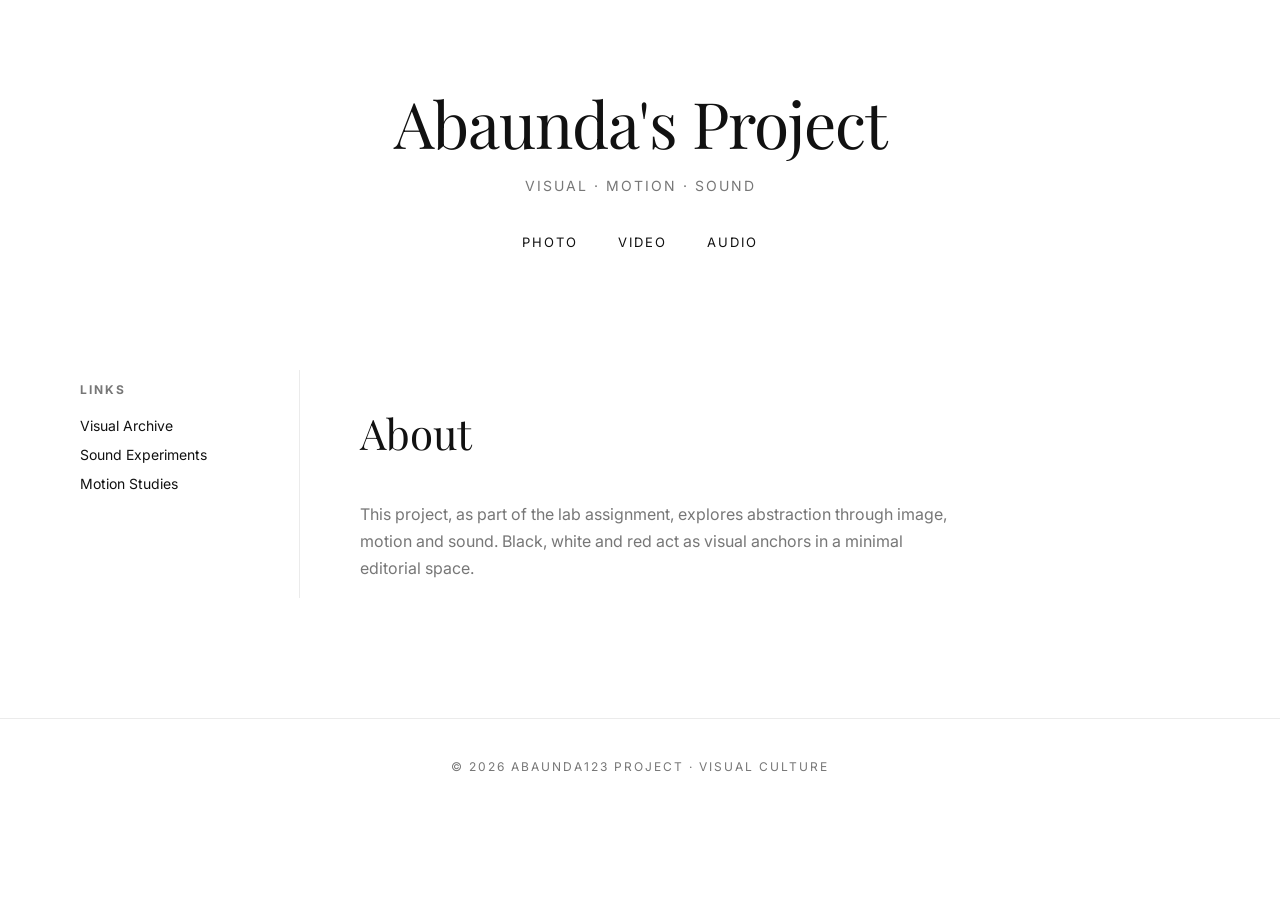
<file: index.html>
<!DOCTYPE html>
<!DOCTYPE html>
<html lang="ru">
<head>
  <meta charset="UTF-8">
  <meta name="viewport" content="width=device-width, initial-scale=1.0">
  <title>Abaunda's Project</title>
  <link rel="stylesheet" href="style.css">
  <link rel="icon" href="favicon.jpg" type="image/x-icon">
</head>
<body>

<header>
  <h1>Abaunda's Project</h1>
  <p>Visual · Motion · Sound</p>


  <nav class="top-nav">
    <a href="gallery.html">Photo</a>
    <a href="video.html">Video</a>
    <a href="music.html">Audio</a>
  </nav>
</header>

<div class="container">

  <aside class="sidebar">
    <h3>Links</h3>
    <a href="#">Visual Archive</a>
    <a href="#">Sound Experiments</a>
    <a href="#">Motion Studies</a>
  </aside>

  <main class="content">
    <h2>About</h2>
    <p>
      This project, as part of the lab assignment, explores abstraction through image, motion and sound.
      Black, white and red act as visual anchors in a minimal editorial space.
    </p>

   

   
  </main>

</div>

<footer>
  © 2026 Abaunda123 Project · Visual Culture
</footer>

</body>
</html>
</file>
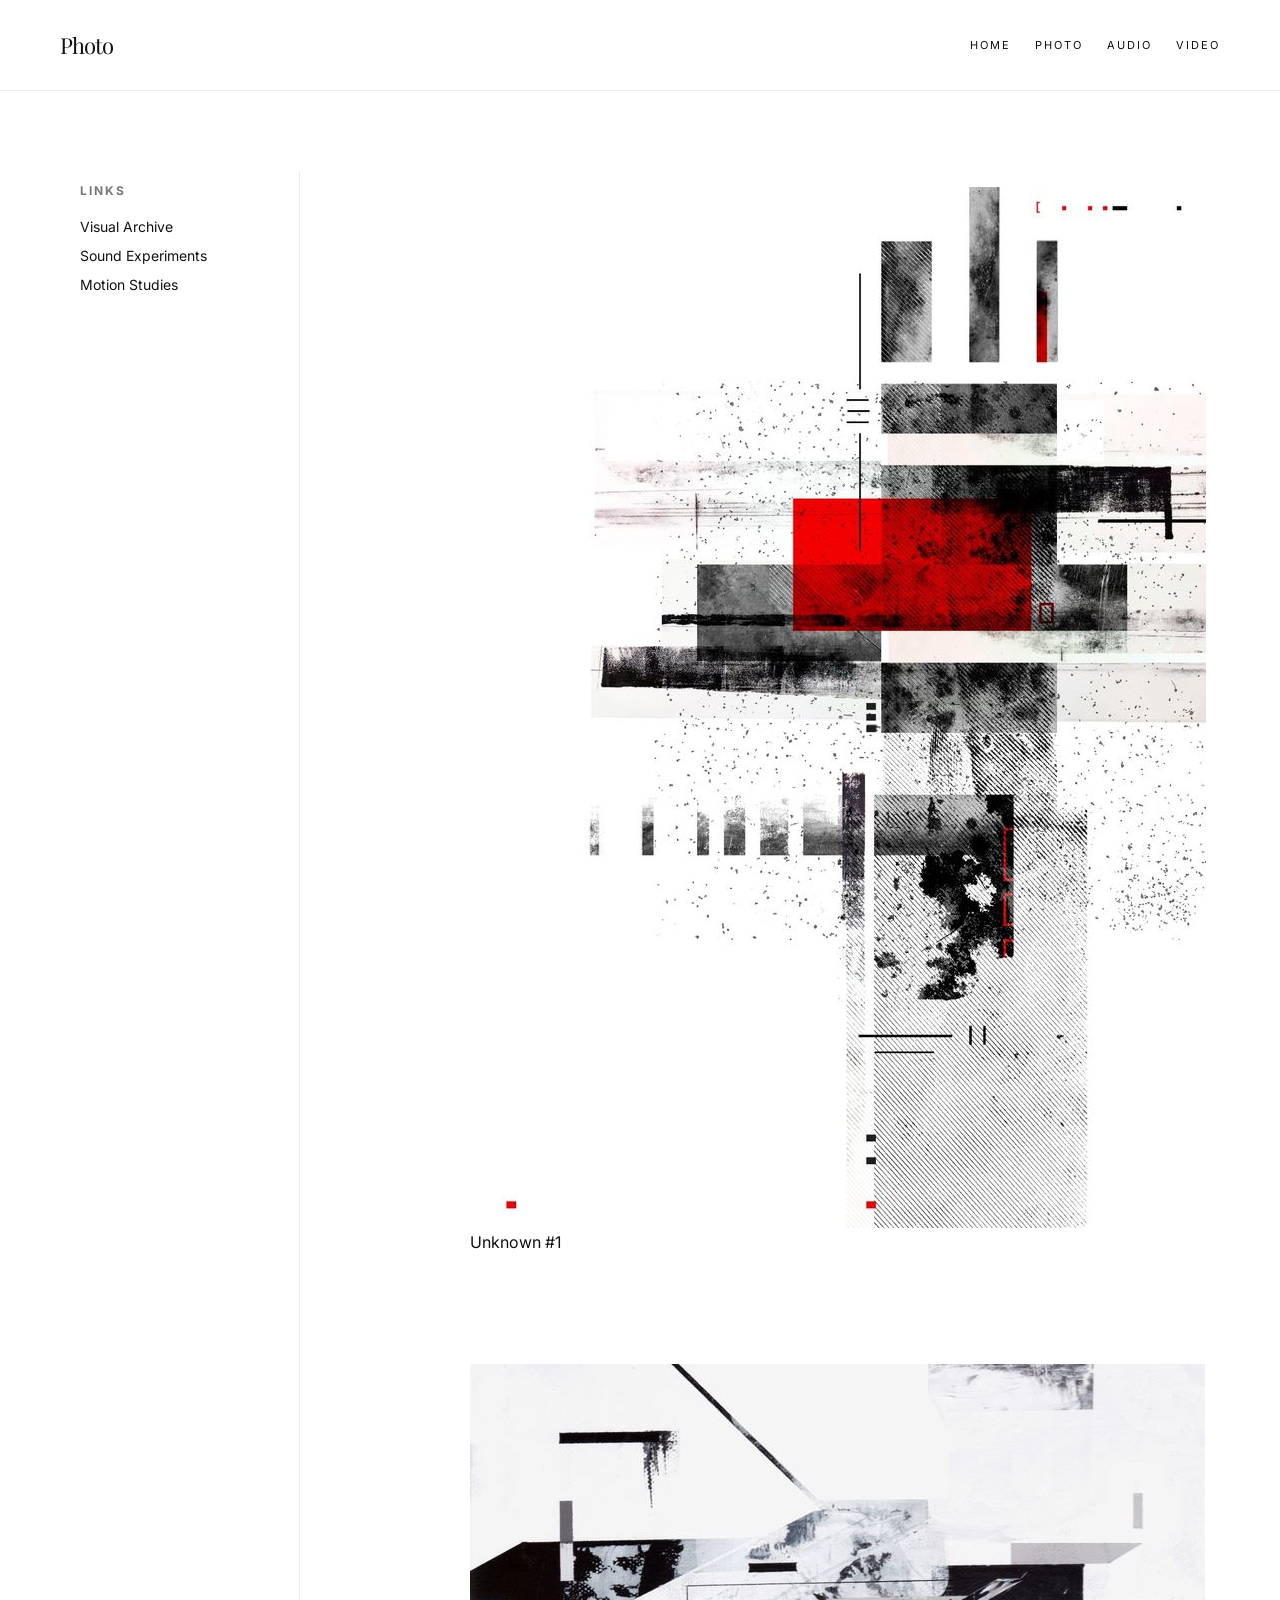
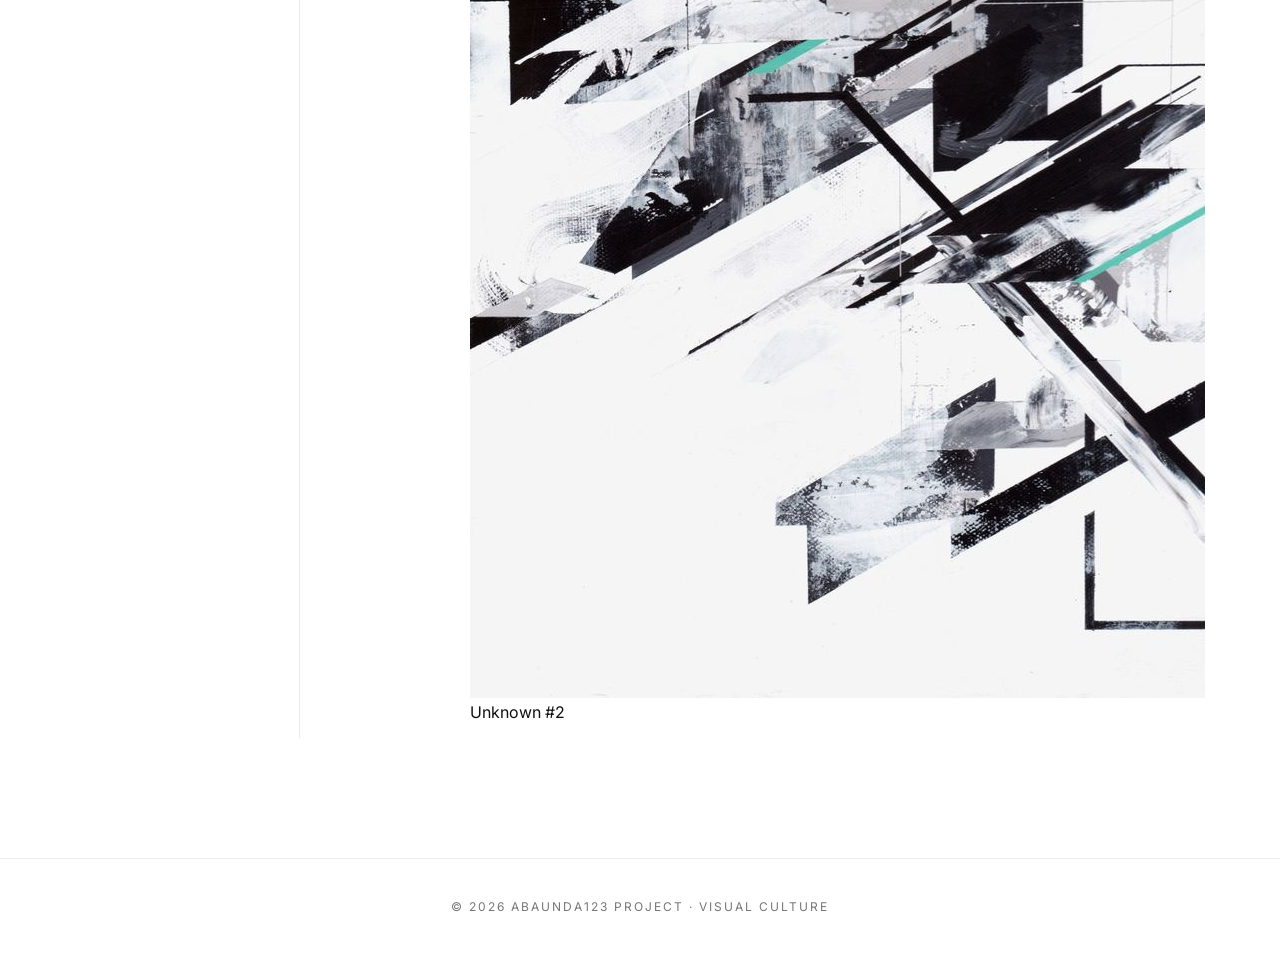
<file: gallery.html>
<!DOCTYPE html>
<html lang="ru">
<head>
  <meta charset="UTF-8">
  <title>Photo</title>
  <link rel="stylesheet" href="style.css">
  <link rel="icon" href="favicon.jpg" type="image/x-icon">
</head>
<body>

<header class="header-inner">
  <h1>Photo</h1>
  <nav class="inner-nav">
    <a href="index.html">Home</a>
    <a href="gallery.html">Photo</a>
    <a href="music.html">Audio</a>
    <a href="video.html">Video</a>
  </nav>
</header>

<div class="container">

    <aside class="sidebar">
    <h3>Links</h3>
    <a href="#">Visual Archive</a>
    <a href="#">Sound Experiments</a>
    <a href="#">Motion Studies</a>
  </aside>


  <main class="content">
    <div class="gallery">
      <figure>
        <img src="photo-1.jpg" alt="">
        <figcaption>Unknown #1</figcaption>
      </figure>
      <figure>
        <img src="photo-2.jpg" alt="">
        <figcaption>Unknown #2</figcaption>
      </figure>
    </div>
  </main>
</div>

<footer>
  © 2026 Abaunda123 Project · Visual Culture
</footer>

</body>
</html>
</file>
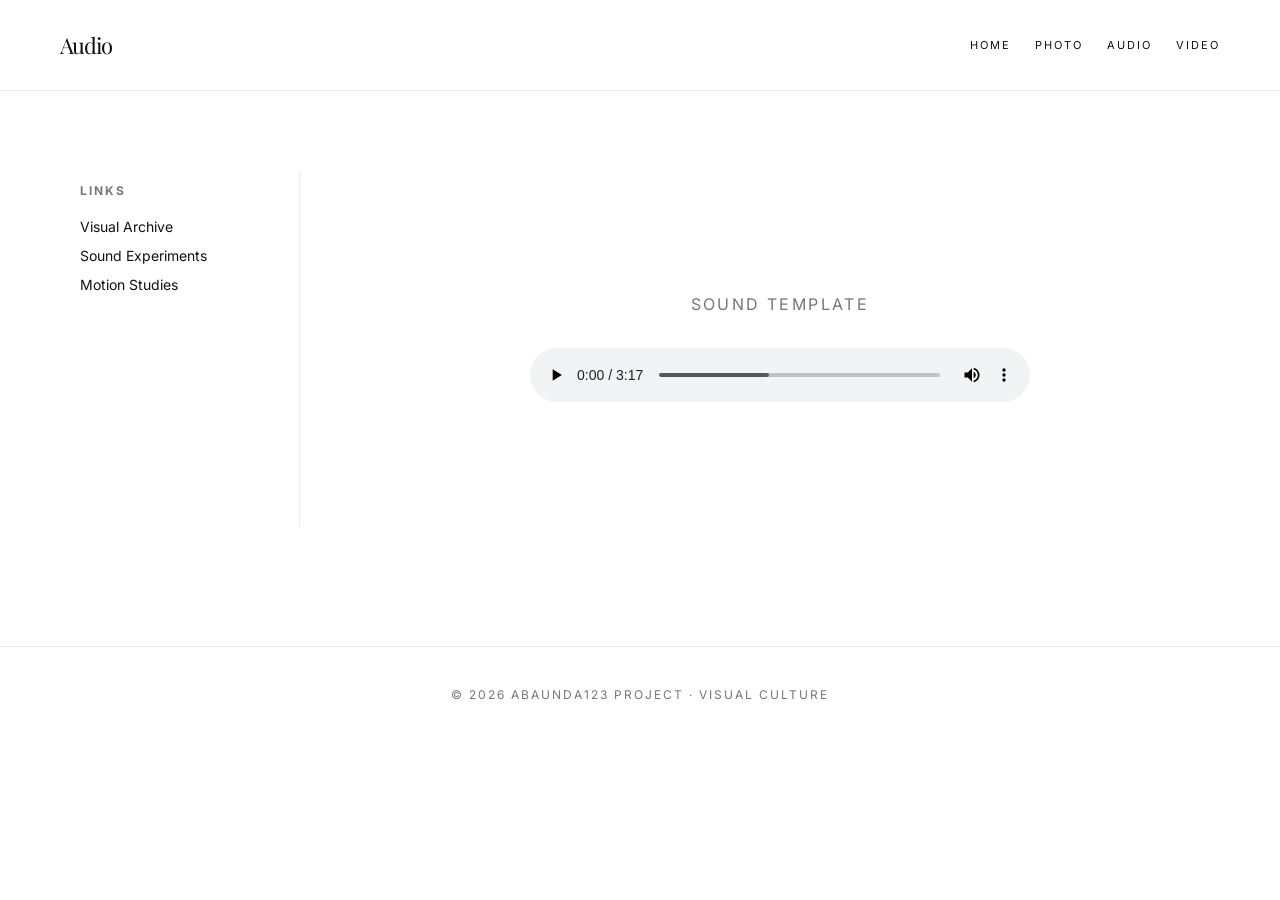
<file: music.html>
<!DOCTYPE html>
<html lang="ru">
<head>
  <meta charset="UTF-8">
  <title>Audio</title>
  <link rel="stylesheet" href="style.css">
  <link rel="icon" href="favicon.jpg" type="image/x-icon">
</head>
<body>

<header class="header-inner">
  <h1>Audio</h1>
  <nav class="inner-nav">
    <a href="index.html">Home</a>
    <a href="gallery.html">Photo</a>
    <a href="music.html">Audio</a>
    <a href="video.html">Video</a>
  </nav>
</header>

<div class="container">

  <aside class="sidebar">
    <h3>Links</h3>
    <a href="#">Visual Archive</a>
    <a href="#">Sound Experiments</a>
    <a href="#">Motion Studies</a>
  </aside>


  <main class="content audio-page">
    <div class="audio-block">
      <p class="audio-caption">Sound template</p>

    <audio controls>
      <source src="God_is_a_woman_57342404.mp3" type="audio/mpeg">
    </audio>

    </div>
    
  </main>
</div>

<footer>© 2026 Abaunda123 Project · Visual Culture</footer>

</body>
</html>
</file>
<file: style.css>
@import url('https://fonts.googleapis.com/css2?family=Playfair+Display:wght@400;600&family=Inter:wght@300;400;500&display=swap');

:root {
  --bg: #ffffff;
  --text: #111;
  --muted: #777;
  --accent: #c40000;
  --border: rgba(0,0,0,0.08);
}

/* RESET */
* {
  box-sizing: border-box;
}

body {
  margin: 0;
  font-family: 'Inter', sans-serif;
  background: var(--bg);
  color: var(--text);
  min-height: 100vh;
  position: relative;
}

/* зерно */
body::after {
  content: "";
  position: fixed;
  inset: 0;
  background-image: url("https://grainy-gradients.vercel.app/noise.svg");
  opacity: 0.04;
  pointer-events: none;
  z-index: 1;
}

/* HEADER */
header {
  padding: 80px 40px 40px;
  text-align: center;
  position: relative;
  z-index: 2;
}

header h1 {
  font-family: 'Playfair Display', serif;
  font-size: 64px;
  font-weight: 400;
  margin: 0;
  letter-spacing: -1px;
}

header p {
  margin-top: 12px;
  font-size: 14px;
  text-transform: uppercase;
  letter-spacing: 2px;
  color: var(--muted);
}

/* NAVBAR */
.top-nav {
  display: flex;
  justify-content: center;
  gap: 40px;
  margin-top: 40px;
}

.top-nav a {
  text-decoration: none;
  color: var(--text);
  font-size: 13px;
  letter-spacing: 2px;
  text-transform: uppercase;
  position: relative;
}

.top-nav a::after {
  content: "";
  position: absolute;
  left: 0;
  bottom: -6px;
  width: 0;
  height: 1px;
  background: var(--accent);
  transition: 0.3s;
}

.top-nav a:hover::after {
  width: 100%;
}

/* LAYOUT */
.container {
  display: grid;
  grid-template-columns: 220px 1fr;
  gap: 60px;
  padding: 80px 80px 120px;
  position: relative;
  z-index: 2;
}

/* SIDEBAR */
.sidebar {
  border-right: 1px solid var(--border);
  padding-right: 40px;
}

.sidebar h3 {
  font-size: 12px;
  letter-spacing: 2px;
  text-transform: uppercase;
  margin-bottom: 20px;
  color: var(--muted);
}

.sidebar a {
  display: block;
  text-decoration: none;
  color: var(--text);
  margin-bottom: 12px;
  font-size: 14px;
}

.sidebar a:hover {
  color: var(--accent);
}

/* CONTENT */
.content {
  max-width: 900px;

 
}

.content h2 {
  font-family: 'Playfair Display', serif;
  font-size: 42px;
  font-weight: 400;
  margin-bottom: 40px;
}

.content p {
  max-width: 600px;
  font-size: 16px;
  line-height: 1.7;
  color: var(--muted);
}

/* GALLERY */
.gallery {
  display: grid;
  grid-template-columns: 1fr;
  gap: 80px;
  max-width: 700px;
  width: 100%;
  margin: 0 auto;
}



.caption {
  margin-top: 10px;
  font-size: 11px;
  letter-spacing: 1px;
  text-transform: uppercase;
  color: var(--muted);
}

/* FOOTER */
footer {
  text-align: center;
  padding: 40px;
  font-size: 12px;
  letter-spacing: 2px;
  text-transform: uppercase;
  color: var(--muted);
  border-top: 1px solid var(--border);
  position: relative;
  z-index: 2;
}

/* INNER PAGES HEADER */

.header-inner {
  padding: 30px 60px;
  border-bottom: 1px solid var(--border);
  display: flex;
  justify-content: space-between;
  align-items: center;
}

.header-inner h1 {
  font-family: 'Playfair Display', serif;
  font-size: 22px;
  font-weight: 400;
  margin: 0;
}

.inner-nav {
  display: flex;
  gap: 24px;
}

.inner-nav a {
  font-size: 11px;
  letter-spacing: 2px;
  text-transform: uppercase;
  text-decoration: none;
  color: var(--text);
}

.inner-nav a:hover {
  color: var(--accent);
}
.content video-page{

  max-width: 100%;
  display: block;
  margin: 40px auto;



}


.audio-block{
  max-width: 500px;
  margin: 120px auto;
  text-align: center;


}

.audio-caption{
  font-size: 0.9rem;
  letter-spacing: 0.15em;
  text-transform: uppercase;
  margin-bottom: 30px;
  color: #555;
}
audio {
  width: 100%;
}

.video-player{

  width: 100%;
  max-width: 1000px;
  aspect-ratio: 16 / 9;

  display: block;
  margin: 40px auto;
  background: black;
}
.lab{
  text-transform: lowercase;
}
</file>
